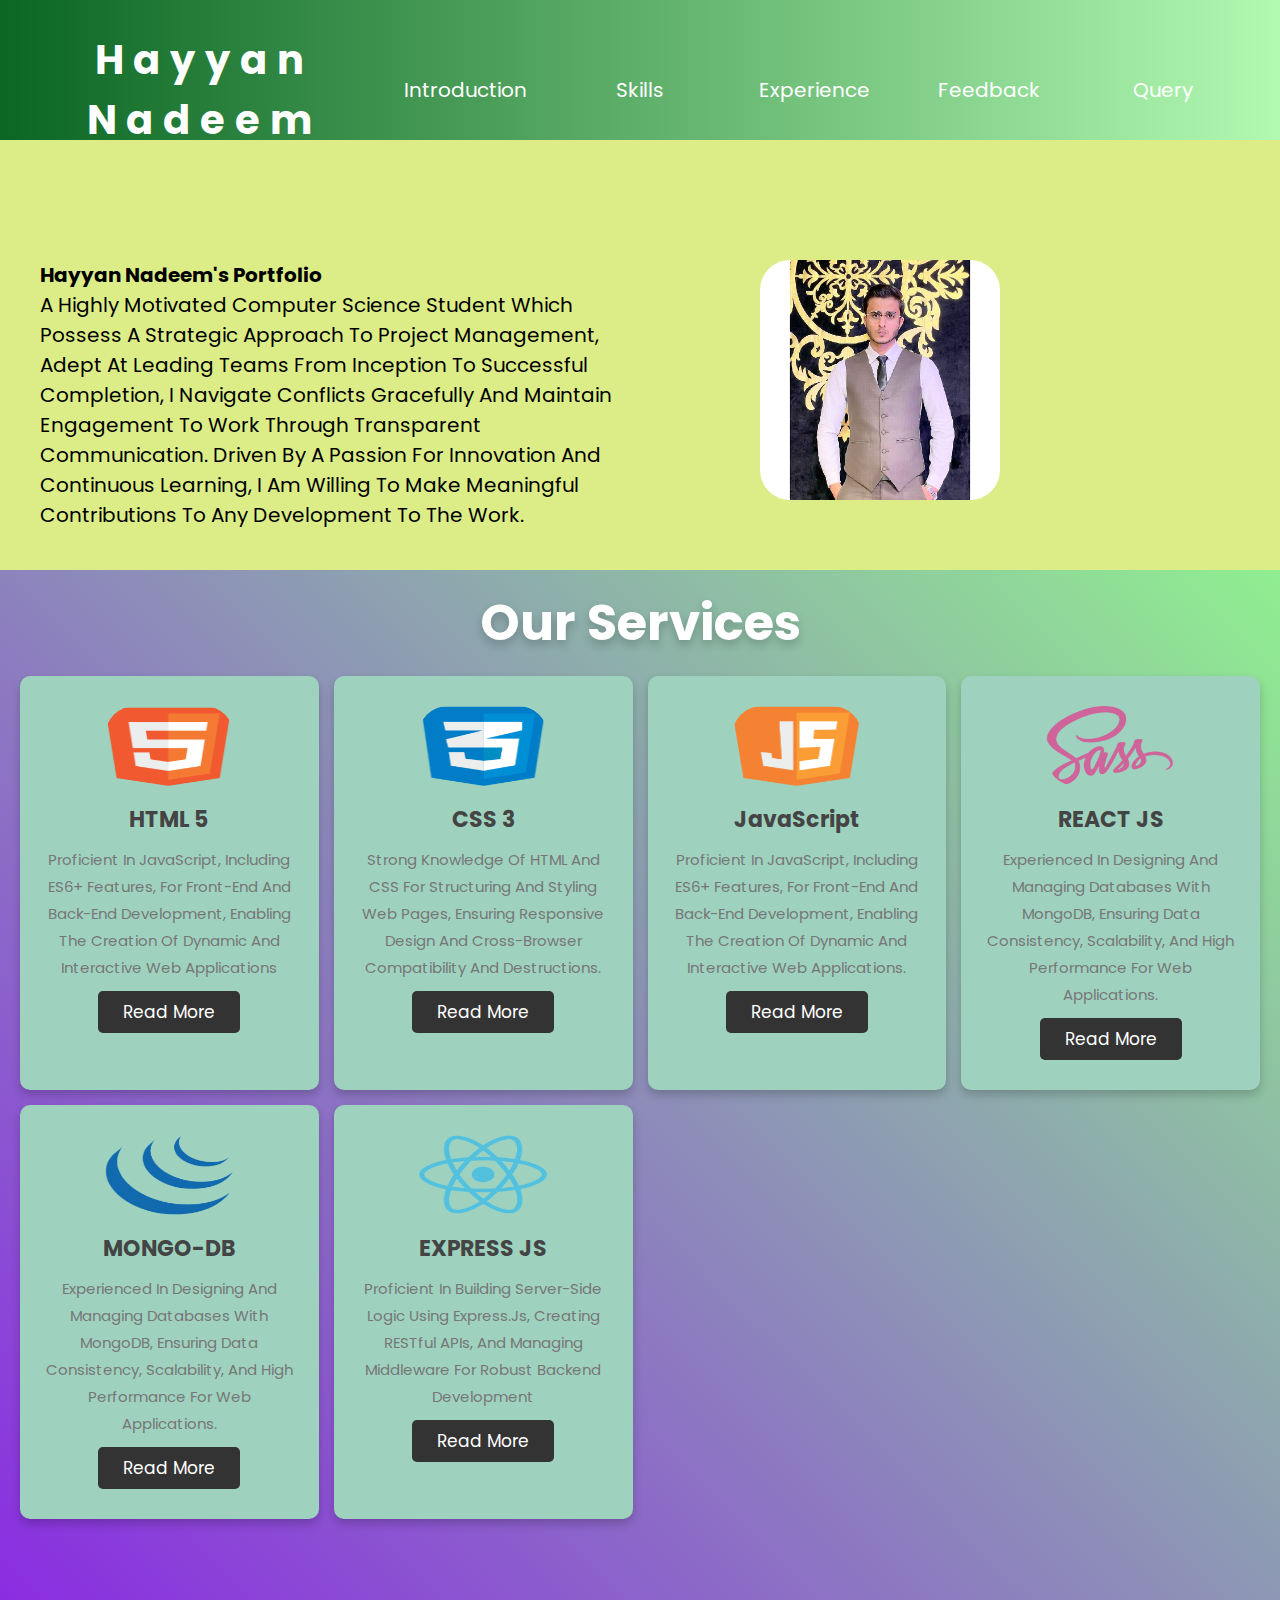
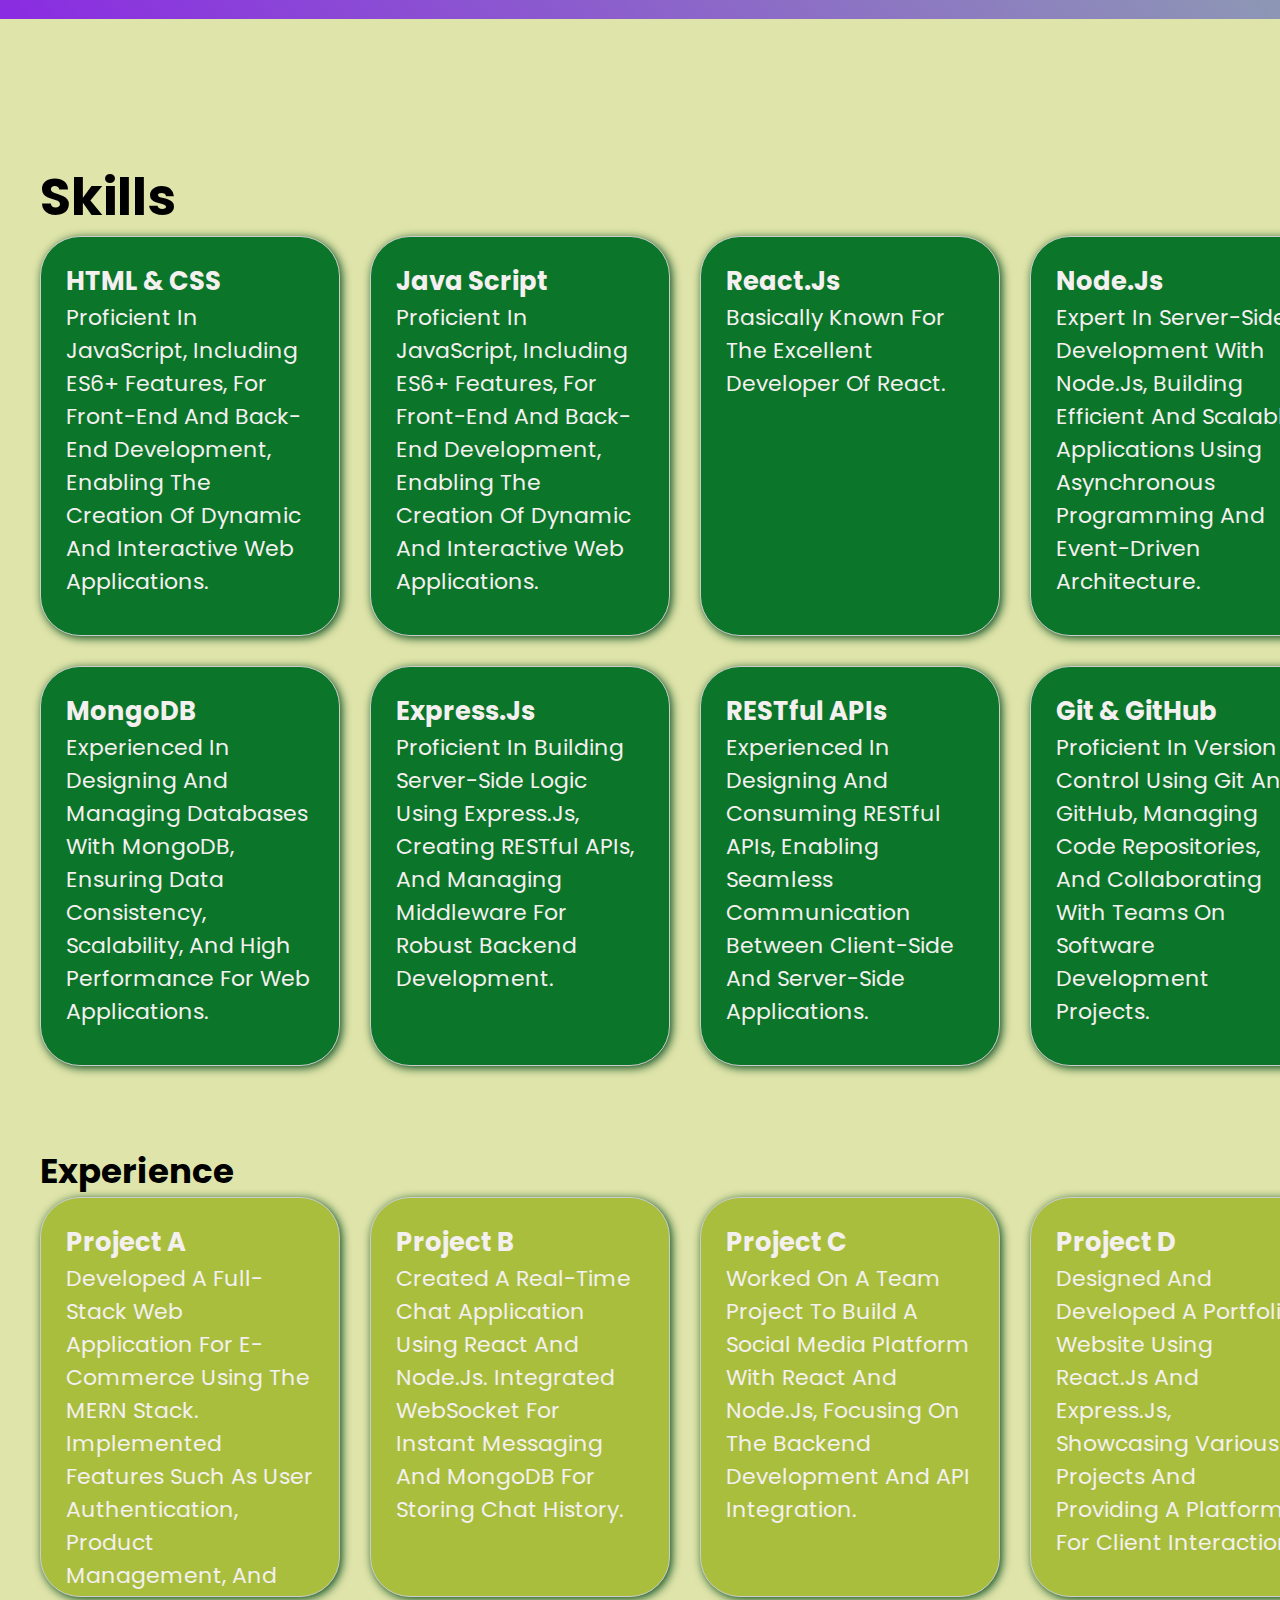
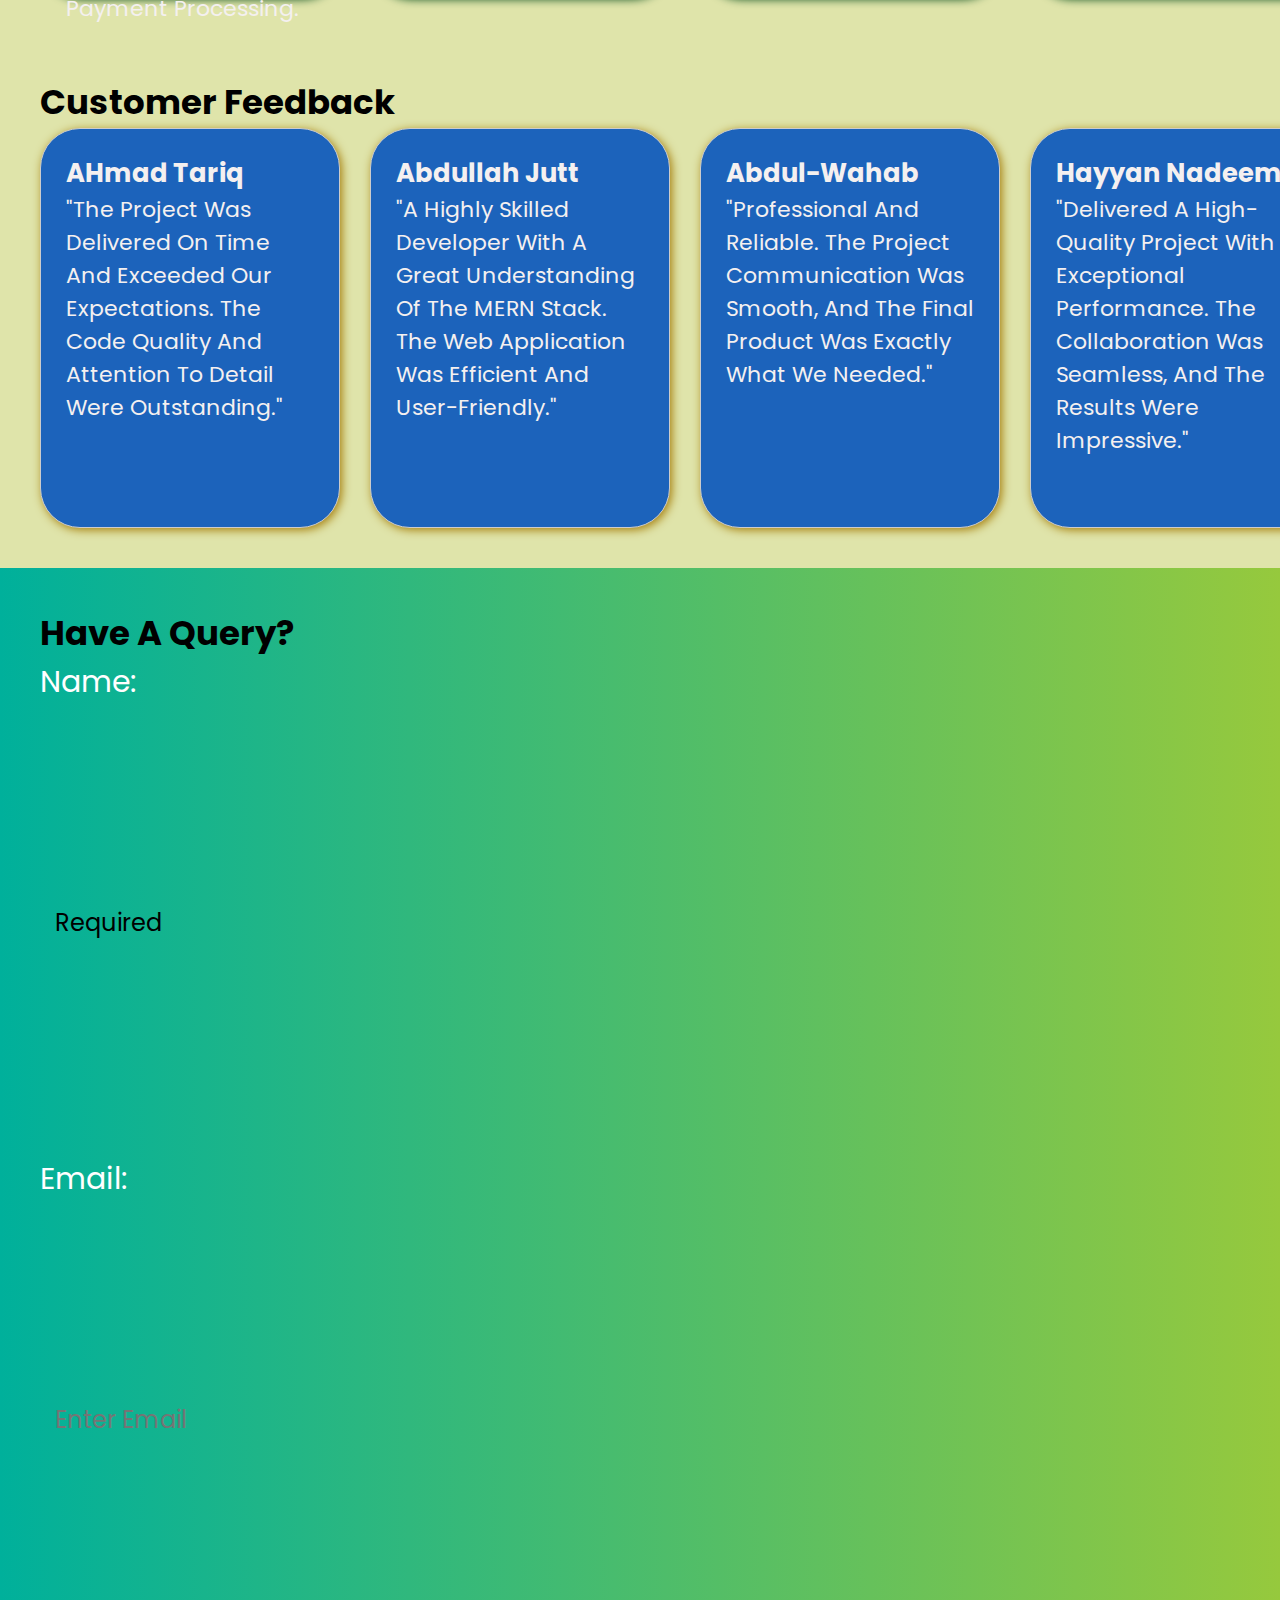
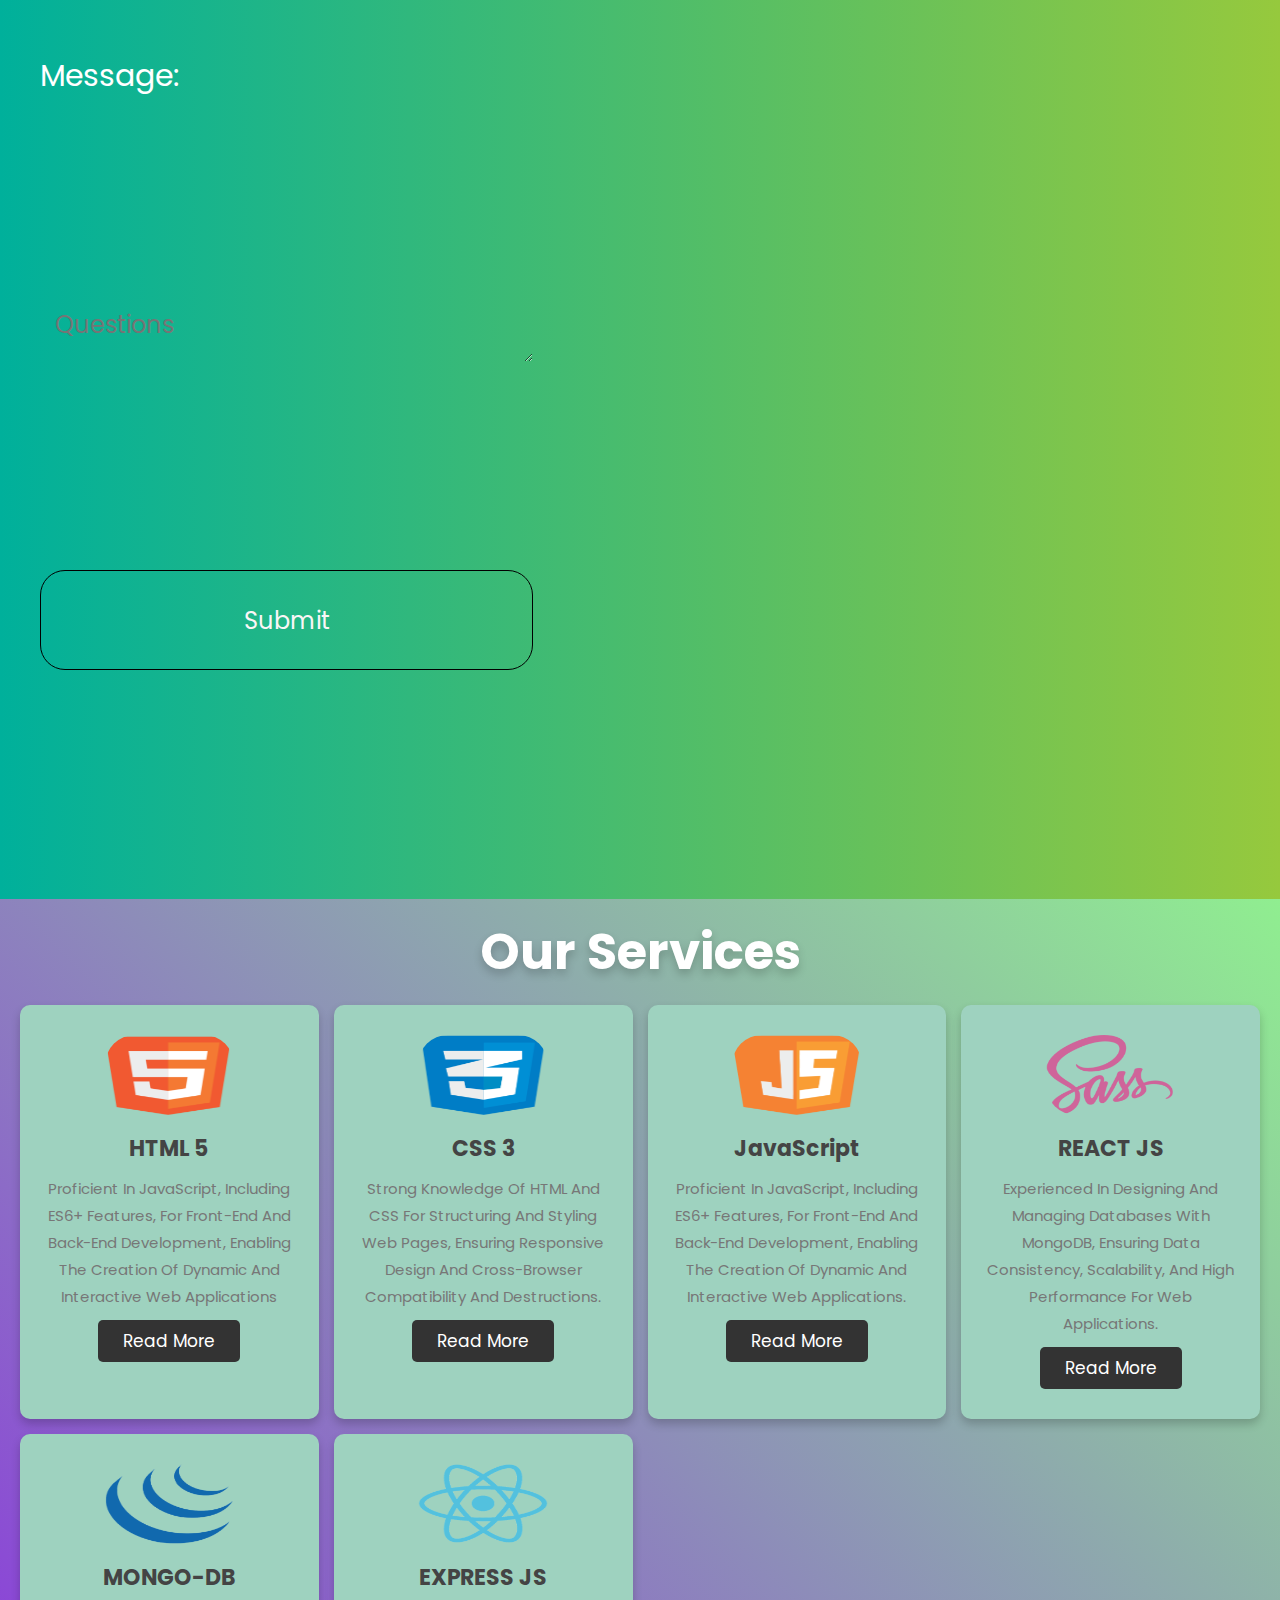
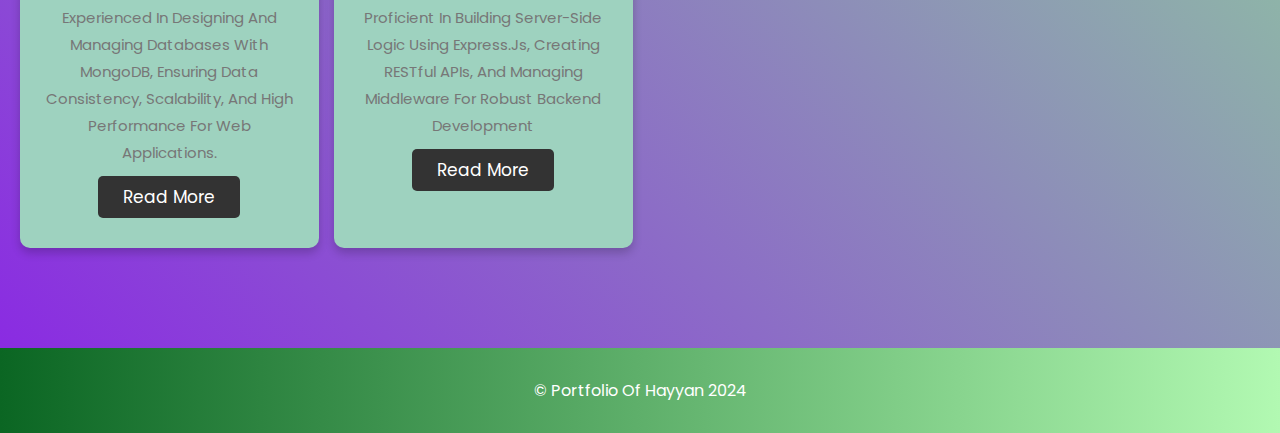
<file: AAA/index (1).html>
<!DOCTYPE html>
<html lang="en">

<head>
    <meta charset="UTF-8">
    <meta name="viewport" content="width=device-width, initial-scale=1.0">
    <title>Portfolio</title>
    <link rel="stylesheet" href="style 2.css">
    <link
        href="https://fonts.googleapis.com/css2?family=Poppins:ital,wght@0,100;0,200;0,300;0,400;0,500;0,600;0,700;0,800;0,900;1,100;1,200;1,300;1,400;1,500;1,600;1,700;1,800;1,900&display=swap"
        rel="stylesheet">
</head>

<body>
    <header class="rightnav">
        <nav style="height: 80px; padding-bottom: 30px; padding-top: -30px;">
            <ul>
                <li style="letter-spacing: 10px;"><b>Hayyan Nadeem</b></li>
                <li><a href="#intro">Introduction</a></li>
                <li><a href="#skills">Skills</a></li>
                <li><a href="#experience">Experience</a></li>
                <li><a href="#feedback">Feedback</a></li>
                <li><a href="#query-form">Query</a></li>
            </ul>
                  <ul class="navitems">
        <li class="nalist">
          <div class="burger-menu"><i class="fa-solid fa-bars"></i></div>
        </li>
      </ul>
        </nav>
    </header>

    <section style="background-color: rgb(220, 237, 136);" id="intro" class="intro">
        <div class="textintro">
           
            <h1 style="margin-top: 80px;">Hayyan Nadeem's Portfolio</h1>
            <p style="font-size: 20px;">A Highly motivated computer science student which possess a strategic approach to project management, adept at leading teams from inception to successful completion, I navigate conflicts gracefully and maintain engagement to work through transparent communication. Driven by a passion for innovation and continuous learning, I am willing to make meaningful contributions to any development to the work.
            </p>
        </div>
        <div class="image"><img src="./assets/WhatsApp Image 2024-07-31 at 17.10.26.jpeg"></div>
    </section>
        <section>
        <div class="container">

    <h1 class="heading">our services</h1>

    <div class="box-container">

        <div class="box">
            <img src="./assets/icon-1.png" alt="">
            <h3>HTML 5</h3>
            <p>Proficient in JavaScript, including ES6+ features, for front-end and back-end development, enabling
                    the creation of dynamic and interactive web applications</p>
            <a href="#" class="btn">read more</a>
        </div>

        <div class="box">
            <img src="./assets/icon-2.png" alt="">
            <h3>CSS 3</h3>
            <p>Strong knowledge of HTML and CSS for structuring and styling web pages, ensuring responsive design
                    and cross-browser compatibility and destructions.</p>
            <a href="#" class="btn">read more</a>
        </div>

        <div class="box">
            <img src="./assets/icon-3.png" alt="">
            <h3>JavaScript</h3>
            <p>Proficient in JavaScript, including ES6+ features, for front-end and back-end development, enabling
                    the creation of dynamic and interactive web applications.</p>
            <a href="#" class="btn">read more</a>
        </div>

        <div class="box">
            <img src="./assets/icon-4.png" alt="">
            <h3>REACT JS</h3>
            <p>Experienced in designing and managing databases with MongoDB, ensuring data consistency, scalability,
                    and high performance for web applications.</p>
            <a href="#" class="btn">read more</a>
        </div>

        <div class="box">
            <img src="./assets/icon-5.png" alt="">
            <h3>MONGO-DB</h3>
            <p>Experienced in designing and managing databases with MongoDB, ensuring data consistency, scalability,
                    and high performance for web applications.</p>
            <a href="#" class="btn">read more</a>
        </div>

        <div class="box">
            <img src="./assets/icon-6.png" alt="">
            <h3>EXPRESS JS</h3>
            <p>Proficient in building server-side logic using Express.js, creating RESTful APIs, and managing
                    middleware for robust backend development</p>
            <a href="#" class="btn">read more</a>
        </div>

    </div>

</div>
    </section>

    <section id="skills" class="skills">
        <h2 style="margin-top: 100px;">Skills</h2>
        <div class="grid-container">
            <div class="card">
                <h3>HTML & CSS</h3>
                <p>Proficient in JavaScript, including ES6+ features, for front-end and back-end development, enabling
                    the creation of dynamic and interactive web applications.</p>
                    
            </div>
            <div class="card">
                <h3>Java Script</h3>
               <p>Proficient in JavaScript, including ES6+ features, for front-end and back-end development, enabling
                    the creation of dynamic and interactive web applications.</p>
            </div>
            <div class="card">
                <h3>React.js</h3>
                <p>Basically known for the excellent developer of react.</p>
            </div>
            <div class="card">
                <h3>Node.js</h3>
                <p>Expert in server-side development with Node.js, building efficient and scalable applications using
                    asynchronous programming and event-driven architecture.</p>
            </div>
            <div class="card">
                <h3>MongoDB</h3>
                <p>Experienced in designing and managing databases with MongoDB, ensuring data consistency, scalability,
                    and high performance for web applications.</p>
            </div>
            <div class="card">
                <h3>Express.js</h3>
                <p>Proficient in building server-side logic using Express.js, creating RESTful APIs, and managing
                    middleware for robust backend development.</p>
            </div>
            <div class="card">
                <h3>RESTful APIs</h3>
                <p>Experienced in designing and consuming RESTful APIs, enabling seamless communication between
                    client-side and server-side applications.</p>
            </div>
            <div class="card">
                <h3>Git & GitHub</h3>
                <p>Proficient in version control using Git and GitHub, managing code repositories, and collaborating
                    with teams on software development projects.</p>
            </div>
        </div>
    </section>

    <section id="experience" class="experience">
        <h2>Experience</h2>
        <div class="grid-container2">
            <div class="card">
                <h3>Project A</h3>
                <p>Developed a full-stack web application for e-commerce using the MERN stack. Implemented features such
                    as user authentication, product management, and payment processing.</p>
            </div>
            <div class="card">
                <h3>Project B</h3>
                <p>Created a real-time chat application using React and Node.js. Integrated WebSocket for instant
                    messaging and MongoDB for storing chat history.</p>
            </div>
            <div class="card">
                <h3>Project C</h3>
                <p>Worked on a team project to build a social media platform with React and Node.js, focusing on the
                    backend development and API integration.</p>
            </div>
            <div class="card">
                <h3>Project D</h3>
                <p>Designed and developed a portfolio website using React.js and Express.js, showcasing various projects
                    and providing a platform for client interaction.</p>
            </div>
        </div>
    </section>

    <section id="feedback" class="feedback">
        <h2>Customer Feedback</h2>
        <div class="grid-container3">
            <div class="card">
                <h3>AHmad Tariq</h3>
                <p>"The project was delivered on time and exceeded our expectations. The code quality and attention to
                    detail were outstanding."</p>
            </div>
            <div class="card">
                <h3>Abdullah jutt</h3>
                <p>"A highly skilled developer with a great understanding of the MERN stack. The web application was
                    efficient and user-friendly."</p>
            </div>
            <div class="card">
                <h3>Abdul-Wahab</h3>
                <p>"Professional and reliable. The project communication was smooth, and the final product was exactly
                    what we needed."</p>
            </div>
            <div class="card">
                <h3>Hayyan Nadeem </h3>
                <p>"Delivered a high-quality project with exceptional performance. The collaboration was seamless, and
                    the results were impressive."</p>
            </div>
        </div>
    </section>

    <section style="background: linear-gradient(to right, #00b09b, #96c93d)white;" id="query-form" class="query-form">
        <h2>Have a Query?</h2>
        <form  style="color: white;">
            <label for="name">Name:</label>
            <input type="text" id="name" name="name" placeholder="Enter Name" value= required>
            <label for="email">Email:</label>
            <input type="email" id="email" name="email" placeholder="Enter Email"  required>
            <label for="message">Message:</label>
            <textarea id="message" name="message" rows="4" placeholder="Questions"  required></textarea>
            <button type="submit">Submit</button>
        </form>
    </section>


    <section>
        <div class="container">

    <h1 class="heading">our services</h1>

    <div class="box-container">

        <div class="box">
            <img src="./assets/icon-1.png" alt="">
            <h3>HTML 5</h3>
            <p>Proficient in JavaScript, including ES6+ features, for front-end and back-end development, enabling
                    the creation of dynamic and interactive web applications</p>
            <a href="#" class="btn">read more</a>
        </div>

        <div class="box">
            <img src="./assets/icon-2.png" alt="">
            <h3>CSS 3</h3>
            <p>Strong knowledge of HTML and CSS for structuring and styling web pages, ensuring responsive design
                    and cross-browser compatibility and destructions.</p>
            <a href="#" class="btn">read more</a>
        </div>

        <div class="box">
            <img src="./assets/icon-3.png" alt="">
            <h3>JavaScript</h3>
            <p>Proficient in JavaScript, including ES6+ features, for front-end and back-end development, enabling
                    the creation of dynamic and interactive web applications.</p>
            <a href="#" class="btn">read more</a>
        </div>

        <div class="box">
            <img src="./assets/icon-4.png" alt="">
            <h3>REACT JS</h3>
            <p>Experienced in designing and managing databases with MongoDB, ensuring data consistency, scalability,
                    and high performance for web applications.</p>
            <a href="#" class="btn">read more</a>
        </div>

        <div class="box">
            <img src="./assets/icon-5.png" alt="">
            <h3>MONGO-DB</h3>
            <p>Experienced in designing and managing databases with MongoDB, ensuring data consistency, scalability,
                    and high performance for web applications.</p>
            <a href="#" class="btn">read more</a>
        </div>

        <div class="box">
            <img src="./assets/icon-6.png" alt="">
            <h3>EXPRESS JS</h3>
            <p>Proficient in building server-side logic using Express.js, creating RESTful APIs, and managing
                    middleware for robust backend development</p>
            <a href="#" class="btn">read more</a>
        </div>

    </div>

</div>
    </section>

    <footer>
        <p>&copy; Portfolio of Hayyan 2024</p>
    </footer>
</body>

</html>
</file>
<file: AAA/style 2.css>
@import url('https://fonts.googleapis.com/css2?family=Poppins:wght@100;200;300;400;500;600;700&display=swap');

*{
    font-family: 'Poppins', sans-serif;
    margin:0; padding:0;
    box-sizing: border-box;
    outline: none; border:none;
    text-decoration: none;
    text-transform: capitalize;
    transition: .2s linear;
}

body {
    font-family: 'Poppins', sans-serif;
    margin: 0;
    padding: 0;
    box-sizing: border-box;
    background-color: #dfe4aa;
    /* background-color: #000;
    color: #fff; */
}
header {
    /* position: sticky;
    top: 0; */
    background:  linear-gradient(to left, #b2f9b2, #0b6623);
    color: white;
    padding: 30px;
    text-align: center;
}
nav ul {
    display: grid;
    grid-template-columns: 2fr 1fr 1fr 1fr 1fr 1fr;
    list-style: none;
    padding: 0;
    font-size: 20px;
    align-items: center;
}
nav ul li {
    margin: 0 20px;
    color: #fff;
}
nav ul li:nth-child(1){
    font-size: 40px;
}
nav ul li a {
    text-decoration: none;
    color: #fff;
    transition: 0.5s;
}
nav ul li a:hover{
    color: #000;
}
.intro, .skills, .experience, .feedback, .query-form, footer {
    padding: 40px;
    margin: auto;
}
.skills, .experience h2, .feedback h2, .query-form h2{
    font-size: 34px;
}
   .textintro {
    font-size: 10px;
    text-align: left;
    /* width: 80px; */
    flex-direction: column;
   }
   .textintro p{
    font-size: 4px;
    
   }
.intro{
    display: grid;
    grid-template-columns: 1fr 1fr;
    font-size: 30px;
    height: 700px;
    align-content: center;
}
img{
    width: 50%;
    border-radius: 30px;
}
.image{
    padding-left: 20%; 
    width: 20%px;
     margin-top: 80px; 
     justify-content: center;}

.grid-container {
    display: grid;
    grid-template-columns: 1fr 1fr 1fr 1fr;
    gap: 30px;

}

.grid-container2 {
    display: grid;
    grid-template-columns: 1fr 1fr 1fr 1fr;
    gap: 30px;

}

.grid-container3 {
    display: grid;
    grid-template-columns: 1fr 1fr 1fr 1fr;
    gap: 30px;

}
.grid-container .card{
    background-color: rgb(11, 117, 41);
}
.grid-container2 .card{
    background-color: rgb(169, 190, 61);
}
.grid-container3 .card{
    background-color: rgb(28, 99, 187);
}
.skills .grid-container .grid-container2 .grid-container3  {
    grid-template-columns: 1fr 1fr 1fr 1fr;
}
.experience .grid-container, .feedback .grid-container {
    grid-template-columns: 1fr 1fr;
    align-content: center;
}
.experience .grid-container .card, .feedback .grid-container2 .grid-container3 .card{
    width: 800px;
    height: 300px;
}
.card {
    border: 1px solid #ccc;
    padding: 25px;
    border-radius: 40px;
    box-shadow: 2px 2px 10px rgb(7, 76, 27);
    height: 400px;
    width: 300px;
    font-size: 22px;
    transition: 0.5s;
    cursor: pointer;
    color: #f4f0f0;
}
.card:hover{
    color: #fff;
    border: none;
    background: #33a32b;
}


.grid-container2 .card {
    border: 1px solid #ccc;
    padding: 25px;
    border-radius: 40px;
    box-shadow: 2px 2px 10px rgb(7, 76, 27);
    height: 400px;
    width: 300px;
    font-size: 22px;
    transition: 0.5s;
    cursor: pointer;
    color: #f4f0f0;
}
.grid-container2 .card:hover{
    color: #fff;
    border: none;
    background: #1479ac;
}
.grid-container3 .card {
    border: 1px solid #ccc;
    padding: 25px;
    border-radius: 40px;
    box-shadow: 2px 2px 10px rgb(165, 126, 11);
    height: 400px;
    width: 300px;
    font-size: 22px;
    transition: 0.5s;
    cursor: pointer;
    color: #f4f0f0;
}
.grid-container3 .card:hover{
    color: #fff;
    border: none;
    background: #ecdf53;
}
.query-form form{
    display: grid;
    grid-template-columns: 1fr;
    gap: 20px;
    width: 400px;
    height: 100vh;
}
form input{
    height: 50px;
    border-radius: 20px;
    font-size: 24px;
    padding: 15px;
    background-color: transparent;
    color: #000;
}
label{
    font-size: 28px;
    color: white;
}
textarea{
    height: 70px;
    border-radius: 20px;
    padding: 15px;
    font-size: 24px;
    background-color: transparent;
    color: #f7f3f3;
}
button{
    height: 100px;
    border-radius: 25px;
    font-size: 24px;
    cursor: pointer;
    color: #faf6f6;
    border: 1px solid #000;
    transition: 0.5s;
    background: transparent;
}
button:hover{
    background-color: #000;
    color: #e6b8b8;
    border: none;
}
footer {
    background: linear-gradient(to left, #b2f9b2, #0b6623);
    color: white;
    text-align: center;
    padding: 30px 0;
}












@media only screen and (max-width: 789px) {
    
   .textintro{
    font-size: 10px;
    text-align: left;
    width: 80px;
    flex-direction: column;
   }
   .textintro p{
    font-size: 4px;
   }
    
    
    .header{
        width: 100%;
        height: auto;
    }
    nav ul{
        display: grid;
        grid-template-columns: 1fr;
        grid-template-rows: 1fr;
    }
    .intro{
        height: auto;
        width: 100%;
        display: grid;
        grid-template-columns: 1fr;
        grid-template-rows: 1fr;
    }
    .experience .grid-container .card, .feedback .grid-container2 .grid-container3 .card{
        height: auto;
        width: 100%;
    }
    .skills .grid-container,.grid-container2,.grid-container3, .experience .grid-container, .feedback .grid-container {
        display: grid;
        grid-template-columns: 1fr;
        grid-template-rows: 1fr;
    }


}





.container{
    background:linear-gradient(45deg, blueviolet, lightgreen);
    padding:15px 9%;
    padding-bottom: 100px;
}

.container .heading{
    text-align: center;
    padding-bottom: 15px;
    color:#fff;
    text-shadow: 0 5px 10px rgba(0,0,0,.2);
    font-size: 50px;
}

.container .box-container{
    display: grid;
    grid-template-columns: repeat(auto-fit, minmax(270px, 1fr));
    gap:15px;
}

.container .box-container .box{
    box-shadow: 0 5px 10px rgba(0,0,0,.2);
    border-radius: 10px;
    background: #9ed2bf;
    text-align: center;
    padding:30px 20px;
}

.container .box-container .box img{
    height: 80px;
}

.container .box-container .box h3{
    color:#444;
    font-size: 22px;
    padding:10px 0;
}

.container .box-container .box p{
    color:#777;
    font-size: 15px;
    line-height: 1.8;
}

.container .box-container .box .btn{
    margin-top: 10px;
    display: inline-block;
    background:#333;
    color:#fff;
    font-size: 17px;
    border-radius: 5px;
    padding: 8px 25px;
}

.container .box-container .box .btn:hover{
    letter-spacing: 1px;
    background-color: #6b6b6b;
}

.container .box-container .box:hover{
    box-shadow: 0 10px 15px rgba(156, 154, 154, 0.3);
    transform: scale(1.03);
}

@media (max-width:768px){
    .container .grid-container .grid-container2 .grid-container3{
        padding:20px;
        margin:0 20 0 20;
    }
}


 .intro{
    display: grid;
    grid-template-columns: 1fr 1fr;
    font-size: 30px;
    height:auto;
    width: 100%;
    align-content: center;
}





@media screen and (max-width: 768px) {
    *{
        margin: 0;
        padding: 0;
    }

    
    header nav ul {
        flex-direction: column;
        text-align: center;
    }
    .rightnav a{
    
    }

    .intro, .skills, .experience, .feedback, .query-form {
        padding: 20px;
    }

    .image {
        padding-left: 0;
        width: 100%;
        margin-top: 20px;
        justify-content: left;
    }

    .image img {
        width: 50%;
        padding: 0;
        margin: 20px 0;
    }
    .image {
    padding-left: -23%;
    width: 700px;
    margin-top: 30px;
    justify-content: left;
}

    .textintro h1 {
        margin-top: 40px;
        font-size: 24px;
    }

    .textintro p {
        font-size: 16px;
    }
    .skills h2{
        font-size: 35px;
        text-align:left;
        margin-left: 120px;
        margin-bottom: 20px;
    }

    .grid-container, .grid-container2, .grid-container3, .box-container {
        grid-template-columns: 1fr;
    }

    .card h3 {
        font-size: 20px;
    }

    .card p {
        font-size: 12px;
    }
    .card{
    border: 1px solid #ccc;
    padding: 25px;
    border-radius: 17px;
    box-shadow: 2px 2px 10px rgb(7, 76, 27);
    height: 250px;
    width: 350px;
    
    transition: 0.5s;
    cursor: pointer;
    color: #f4f0f0;
}
.grid-container2 .card{
    border: 1px solid #ccc;
    padding: 25px;
    border-radius: 17px;
    box-shadow: 2px 2px 10px rgb(7, 76, 27);
    height: 250px;
    width: 350px;
    
    transition: 0.5s;
    cursor: pointer;
    color: #f4f0f0;
    }
.grid-container3 .card{
    border: 1px solid #ccc;
    padding: 25px;
    border-radius: 17px;
    box-shadow: 2px 2px 10px rgb(7, 76, 27);
    height: 250px;
    width: 350px;
    
    transition: 0.5s;
    cursor: pointer;
    color: #f4f0f0;
    }
    .container .box-container .box p {
    color: #777;
    font-size: 10px;

    line-height: 1.8;
}


.box-container .box{   
    border: 1px solid #ccc;
    padding: 2px;
    border-radius: 17px;
    box-shadow: 2px 2px 10px rgb(7, 76, 27);
    height: 250px;
    width: 350px;
    
    transition: 0.5s;
    cursor: pointer;
    color: #f4f0f0;
    }

.container .box-container .box img {
    height: 23px;
    width: 40px;
}
.container .box-container .box h3 {
    color: #444;
    font-size: 22px;
    padding: 3px 0;
}

.container .box-container .box {
    box-shadow: 0 5px 10px rgba(0, 0, 0, .2);
    border-radius: 10px;
    background: #bfe4f4;
    text-align: center;
    padding: 18px 20px;
}

.container .box-container .box .btn {
    margin-top: 10px;
    display: inline-block;
    background: #333;
    color: #fff;
    font-size: 6px;
    border-radius: 5px;
    padding: 3px 8px;
}


    .query-form input, .query-form textarea {
        width: 100%;
        margin-bottom: 10px;
    }
    .intro{
    display: grid;
    grid-template-columns: 1fr;
    font-size: 30px;
    text-align: center;
}
}





.query-form form  {
    display: grid;
    grid-template-columns: 1fr;
    gap: 20px;
    width: 150px;
    height: 200vh;
    font-size: 20px;
    gap: 20px;
}
.query-form form label{
    font-size: 30px;
    width: 70px;
    height: 30px;
}
.container {
    background: linear-gradient(45deg, blueviolet, lightgreen);
    padding: 15px 20px;
    padding-bottom: 100px;
}
</file>
